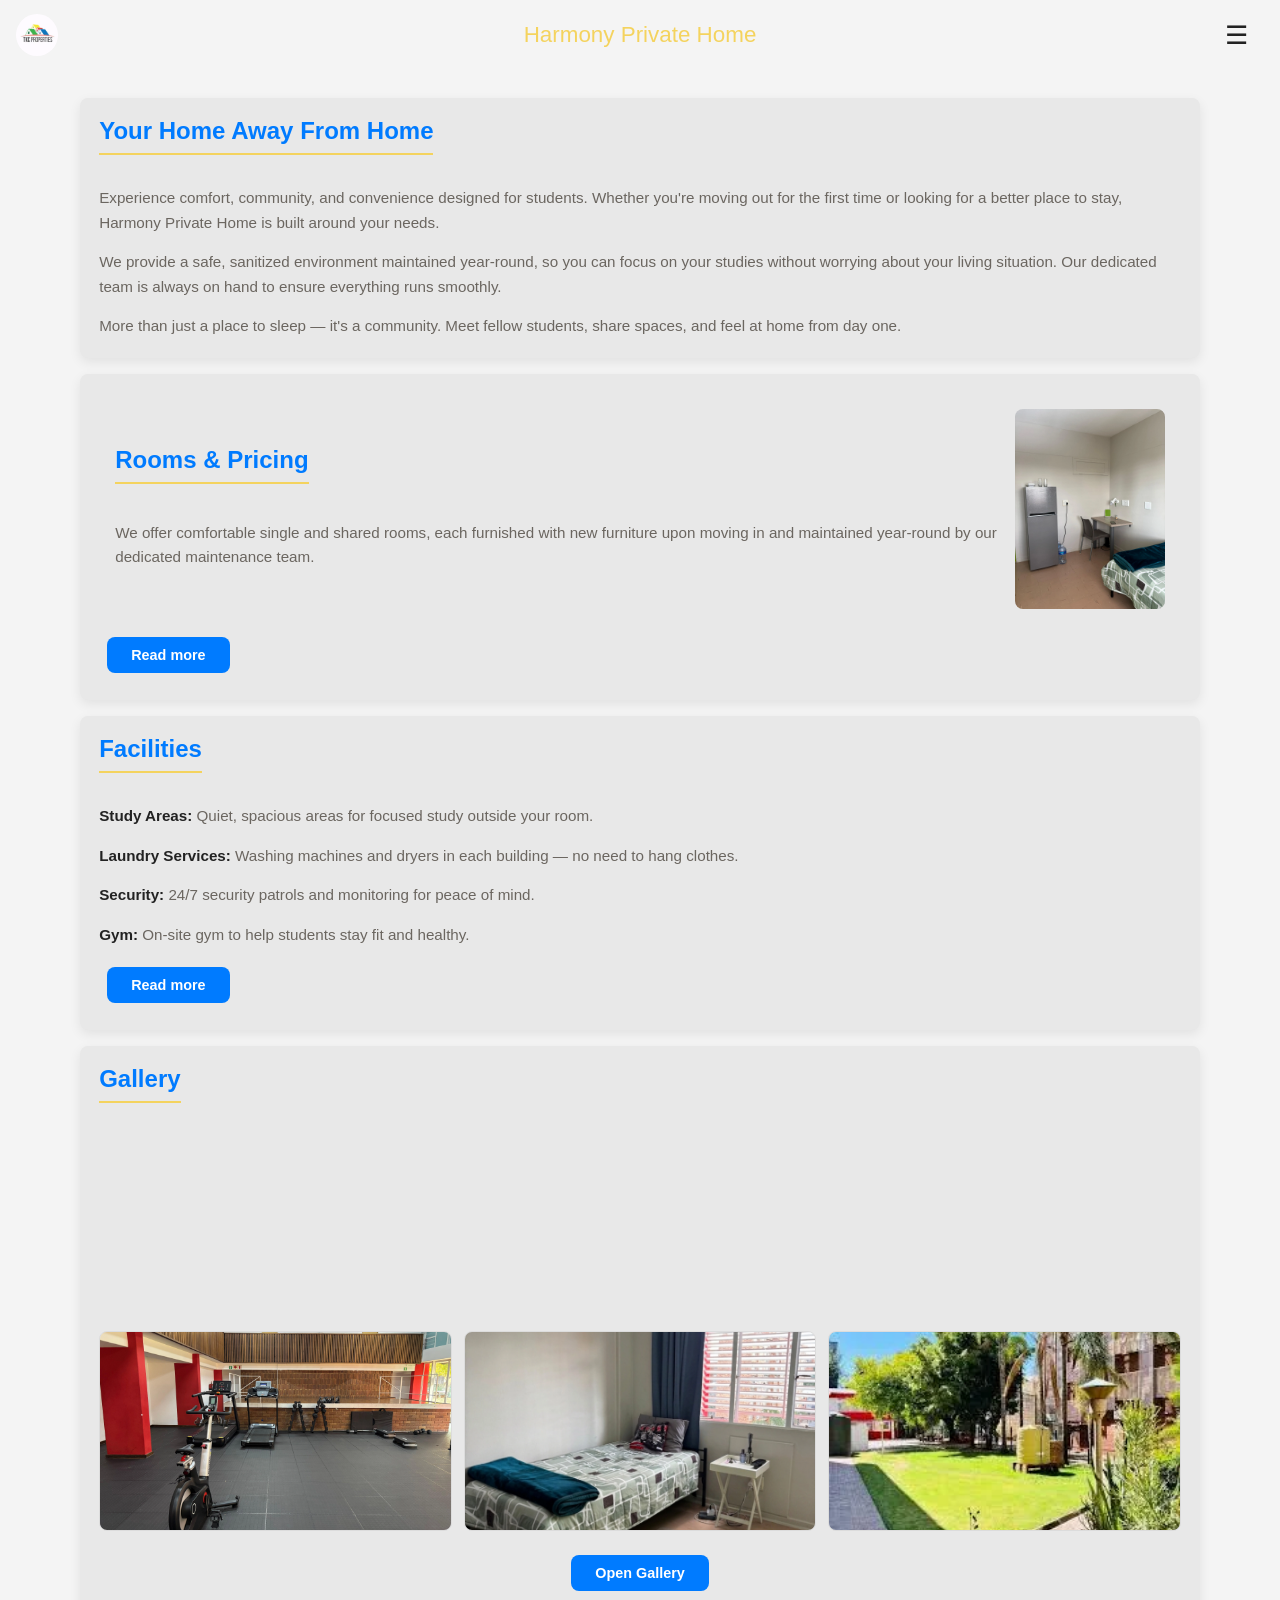
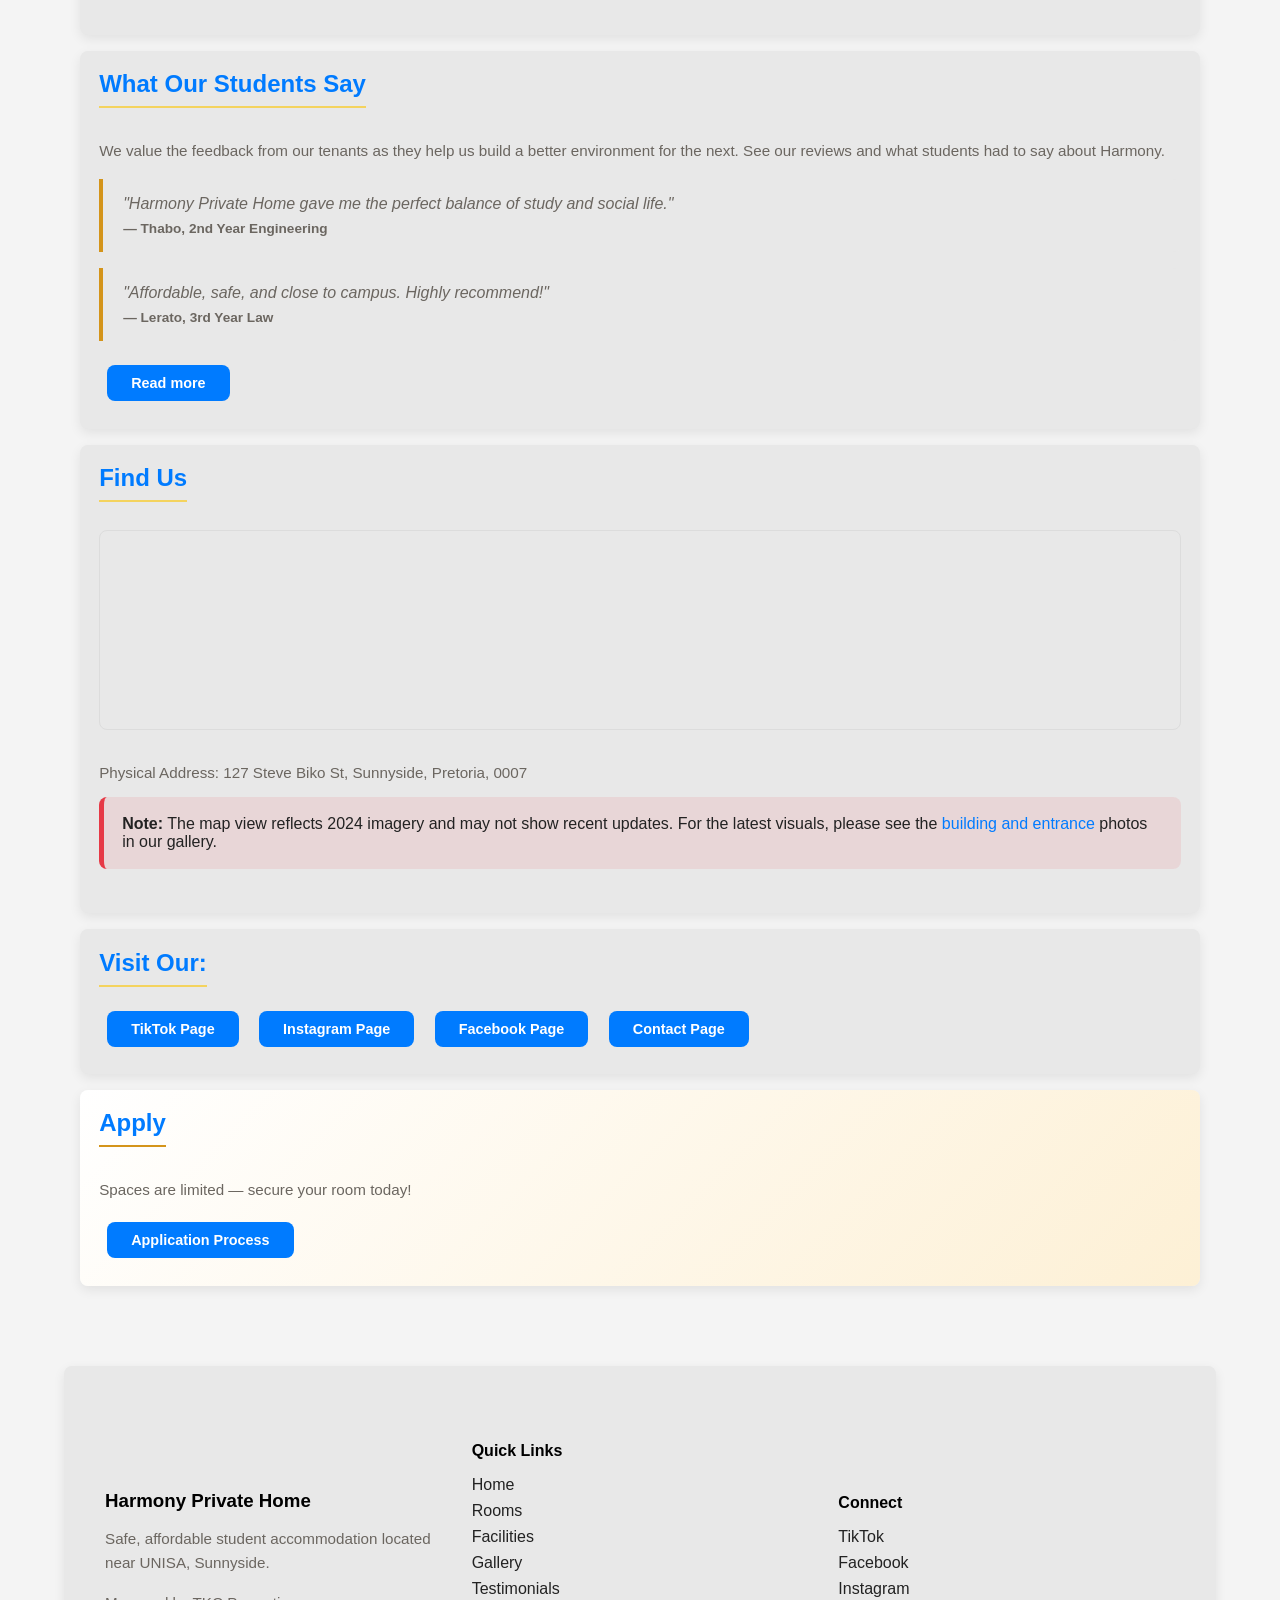
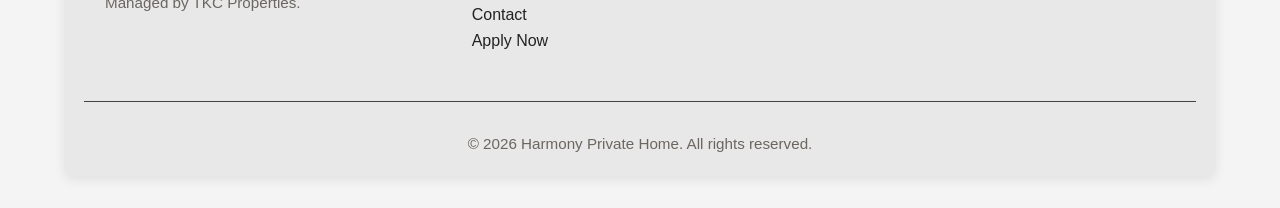
<file: index.html>
<!DOCTYPE html>
<html lang="en">
<head>
  <meta charset="UTF-8">
  <meta name="viewport" content="width=device-width, initial-scale=1.0">
  <title>Harmony Private Home - Student Accommodation</title>
  <link rel="stylesheet" href="css/base.css">
  <link rel="stylesheet" href="css/header.css">
  <link rel="stylesheet" href="css/layout.css">
  <link rel="stylesheet" href="css/contact.css">
  <link rel="stylesheet" href="css/gallery.css">
  <link rel="stylesheet" href="css/apply.css">
  <link rel="stylesheet" href="css/cards.css">
  <link rel="stylesheet" href="css/footer.css">
  <link rel="stylesheet" href="css/facilities.css">
  <link rel="stylesheet" href="css/testimonials.css">
  <link rel="stylesheet" href="css/buttons.css">
  <link rel="stylesheet" href="css/skeletons.css">
  <link rel="stylesheet" href="css/rooms.css">
  <link rel="stylesheet" href="css/dark-theme.css">
</head>




<body>
  <!-- Header -->
  <header>
    <h1>Harmony Private Home</h1>
  </header>
  
  <main id="content"></main>
  
  <div class="cards">
  <footer class="site-footer card">
  <div class="footer-container">

    <!-- About -->
    <div class="footer-about">
      <h3>Harmony Private Home</h3>
      <p>
        Safe, affordable student accommodation located near UNISA, Sunnyside.
      </p>
      <p class="managed-by">
        Managed by TKC Properties.
      </p>
    </div>

    <!-- Links -->
    <div class="footer-links">
      <h4>Quick Links</h4>
      <ul>
        <li><a href="#home">Home</a></li>
        <li><a href="#rooms">Rooms</a></li>
        <li><a href="#facilities">Facilities</a></li>
        <li><a href="#gallery">Gallery</a></li>
        <li><a href="#testimonials">Testimonials</a></li>
        <li><a href="#contact">Contact</a></li>
        <li><a href="#apply">Apply Now</a></li>
      </ul>
    </div>

    <!-- Social -->
    <div class="footer-socials">
      <h4>Connect</h4>
      <ul>
        <li><a href="https://www.tiktok.com/@tkcpropertiesstudent" target="_blank" rel="noopener noreferrer">TikTok</a></li>
        <li><a href="https://www.facebook.com/TKCProperties/" target="_blank" rel="noopener noreferrer">Facebook</a></li>
        <li><a href="https://www.instagram.com/" target="_blank" rel="noopener noreferrer">Instagram</a></li>
      </ul>
    </div>

  </div>

  <div class="footer-bottom">
    <p>&copy; 2026 Harmony Private Home. All rights reserved.</p>
  </div>
</footer>
</div>

<script type="module" src="js/app.js"></script>
</body>
</html>
</file>
<file: css/base.css>
/* ==============================
   ROOT (LIGHT THEME DEFAULT)
============================== */
:root {
    --bg: #f4f4f4;
    --surface: #ffffff;
    --surface2: #f0f0f0;
    --surface3: #e8e8e8;
    --border: #dcdcdc;
    --text: #222;
    --text-dim: #6b6660;
    --text-faint: #b0b0b0;

    --red: #e63946;
    --blue: #007BFF;
    --green: #6B8E23;
    --yellow: #f4d35e;
    
    --amber: #d4941a;
    --amber-dim: #fdf0d5;
    --amber-glow: #c2780a;
    
    --mark-bg: #fef3c7;
    --mark-fg: #b45309;
    
    --green-dim: #e8f5e0;
    --red-dim: #fee2e2;

    --session-london: #007BFF;
    --session-ny: #d4941a;
    --session-asia: #7c3aed;

    --shadow: 0 4px 12px rgba(0, 0, 0, 0.08);
    --radius: 8px;
    
    --anchor-hover: 0 0 10px rgba(0, 123, 255, 0.5);
}

/* ==============================
   GLOBAL (MOBILE FIRST)
============================== */
html {
  scroll-behavior: smooth;
  text-decoration: none;
  acroll-padding-top: 80px;
}

* {
  text-decoration: none;
  box-sizing: border-box;
}

body {
  margin: 0;
  font-family: Arial, sans-serif;
  color: var(--text);
  background: var(--bg);
  min-width: 300px;
}

body.no-scroll {
    overflow: hidden;
}
</file>
<file: css/header.css>
/* ==============================
   HEADER (FIXED - FLEXBOX)
============================== */
header {
  position: fixed;
  top: 0;
  left: 0;
  width: 100%;
  height: 70px;
  z-index: 1000;

  display: flex;
  justify-content: space-between;
  align-items: center;
  padding: 0.8rem 1rem;
  background: transparent;

  transition: transform 0.4s ease, opacity 0.4s ease;
  will-change: transform, opacity;
}

/* Scroll hide */
header.scrolled {
  transform: translateY(-100%);
  opacity: 0;
}

/* ==============================
   LOGO & LINK
============================== */
header a {
  display: flex;
  align-items: center;
}

.tkc-logo {
  width: 42px;
  height: 42px;
  border-radius: 50%;
  flex-shrink: 0;
}

/* ==============================
   TITLE
============================== */
header h1 {
  margin: 0;
  font-size: 1.2rem;
  font-weight: 500;
  color: var(--yellow);
  white-space: nowrap;

  position: absolute;
  left: 50%;
  transform: translateX(-50%);
  text-align: center;
}

/* ==============================
   SIDEBAR
============================== */
.sidebar {
  position: fixed;
  top: 0;
  right: -100%;
  width: min(260px, 80vw);
  height: 100%;
  background: var(--surface);
  padding: 2rem 1.5rem;
  transition: right 0.3s ease;
  z-index: 1100;
  box-shadow: -2px 0 10px rgba(0, 0, 0, 0.1);
}

.sidebar.active {
  right: 0;
}

.sidebar ul {
  list-style: none;
  padding: 0;
  margin-top: 2rem;
}

.sidebar li {
  margin: 1.5rem 0;
}

.sidebar a {
  color: var(--text);
  font-size: 1.1rem;
  transition: color 0.2s ease;
}

.sidebar a:hover {
  color: var(--red);
}

/* ==============================
   DESKTOP / LAPTOP
============================== */
@media (min-width: 480px) {
  header h1 {
    font-size: 1.4rem;
  }
}
</file>
<file: css/layout.css>
main {
  padding-top: 50px;
  margin: 0 auto;
}

/* ==============================
   HEADINGS
============================== */
h2 {
  color: var(--blue);
  margin: 0 0 1rem 0;
  padding-bottom: 0.5rem;
  border-bottom: 2px solid var(--yellow);
  font-size: 1.5rem;
}

/* ==============================
   OVERLAY
============================== */
.overlay {
  position: fixed;
  inset: 0;
  background: rgba(0, 0, 0, 0.4);
  opacity: 0;
  pointer-events: none;
  transition: opacity 0.3s ease;
  z-index: 1050;
}

.overlay.active {
  opacity: 1;
  pointer-events: all;
}

/* ==============================
   TESTIMONIALS
============================== */
blockquote {
  font-style: italic;
  margin: 1.5rem 0;
  padding: 1rem;
  border-left: 4px solid var(--yellow);
  background: rgba(244, 211, 94, 0.1);
  border-radius: var(--radius);
}

blockquote footer {
  margin-top: 0.5rem;
  font-weight: bold;
  color: var(--blue);
}

/* ==============================
   FORMS
============================== */
input,
textarea,
select {
  padding: 0.75rem;
  border-radius: 5px;
  border: 1px solid #ccc;
  background: var(--surface);
  color: var(--text);
  width: 100%;
  margin-bottom: 1rem;
  font-family: inherit;
}

input:focus,
textarea:focus,
select:focus {
  outline: none;
  border-color: var(--blue);
  box-shadow: 0 0 0 2px rgba(0, 123, 255, 0.1);
}

label {
  font-weight: bold;
  margin-bottom: 0.25rem;
  display: block;
}

/* ==============================
   UTILITIES
============================== */
.container {
  max-width: 1200px;
  margin: 0 auto;
}

.text-center { text-align: center; }
.mt-2 { margin-top: 1rem; }
.mb-2 { margin-bottom: 1rem; }

/* ==============================
   IFRAME
============================== */
iframe {
  width: 100%;
  height: 300px;
  border: 0;
  border-radius: 25px;
}

.card-image-container { 
    display: none; 
}

#inline-anchor {
    color: var(--blue);
}

.inline-anchor {
  margin-top: 6px;
  font-size: 0.85rem;
}

.inline-anchor,
.inline-anchor:visited {
  color: var(--blue);
  text-decoration: none;
  transition: text-shadow 0.3s ease;
}

@media (min-width: 480px) {
    .card-image-container { 
        display: block; 
    }
    
    .card-image-container img {
        max-width: 300px; 
        height: 200px; 
        border-radius: 8px;
    }
    
    .card-text-media {
        display: grid; 
        grid-template-columns: auto auto;  
        align-items: center; 
        padding: 1rem;
    }
}

@media (min-width: 1024px) {
}
</file>
<file: css/contact.css>
#message {
    max-width: 780px;
}
</file>
<file: css/gallery.css>
/* ==============================
   CATEGORY CARD (MOBILE FIRST)
============================== */
.category-card {
  background: var(--surface);
  margin: 1rem;
  padding: 1rem;
  border-radius: var(--radius);
  box-shadow: var(--shadow);
  max-width: 1200px;
}

/* ==============================
   GALLERY PAGE (MOBILE FIRST)
   Structure: .gallery > .card > .image-grid > img
============================== */
.gallery {
  display: block;
}

.image-grid {
  display: grid;
  grid-template-columns: repeat(auto-fit, minmax(100px, 1fr));
  gap: 1rem;
  margin-top: 1rem;
}

.image-grid img, video {
  width: 100%;
  height: 150px;
  object-fit: cover;
  border-radius: var(--radius);
  cursor: pointer;
  transition: transform 0.2s ease;
}

.image-grid img:hover {
  transform: scale(1.03);
}

/* ==============================
   HOME PAGE GALLERY PREVIEW (MOBILE FIRST)
   Structure: .card > .gallery > img (x3) + .gallery-btn-container
============================== */
.card .gallery {
  display: flex;
  flex-wrap: wrap;
  flex-direction: row;
  gap: 0.75rem;
  margin-bottom: 1rem;
}

.card .gallery img {
  flex: 1;
  width: 0;
  height: 200px;
  object-fit: cover;
  border-radius: 8px;
  border: 1px solid var(--border);
  transition: transform 0.2s ease;
}

.card .gallery img:hover {
  transform: scale(1.03);
}

.card .gallery-empty {
  background: var(--surface2);
  border: 2px dashed var(--border);
  border-radius: 8px;
  padding: 2rem;
  text-align: center;
  width: 100%;
}

.card .gallery-empty p {
  color: var(--text-faint);
  margin: 0.25rem 0;
}

.card .gallery-btn-container {
  width: 100%;
  text-align: center;
  margin-top: 0.25rem;
}

/* ==============================
   LIGHTBOX
============================== */
.lightbox {
  position: fixed;
  inset: 0;
  background: rgba(0, 0, 0, 0.9);
  display: none;
  z-index: 1000;
}

/* center ONLY image using flex */
.lightbox.active {
  display: flex;
  align-items: center;
  justify-content: center;
}

/* image stays centered */
.lightbox img {
  max-width: 90%;
  max-height: 90%;
  border-radius: var(--radius);
}

/* ==============================
   LAPTOP / DESKTOP
============================== */
@media (min-width: 480px) {

  .category-card {
    margin: 2rem auto;
    padding: 1.5rem;
  }

  .image-grid {
    grid-template-columns: repeat(auto-fit, minmax(300px, 1fr));
    gap: 12px;
    margin-top: 1rem;
  }

  .image-grid img {
    height: 220px;
  }
}
</file>
<file: css/apply.css>
#application-card h1 {
  color: var(--blue);
  margin-bottom: 20px;
  font-size: 2rem;
}

.important {
  background: rgba(230, 57, 70, 0.1);
  border-left: 5px solid var(--red);
  padding: 18px;
  border-radius: var(--radius);
  margin-bottom: 25px;
}

#application-card .important strong {
  color: var(--red);
}

#application-card p {
  line-height: 1.7;
  margin-bottom: 16px;
}

#application-card .documents {
  margin-top: 20px;
  padding: 25px;
  border-radius: var(--radius);
}

#application-card .documents h2 {
  color: var(--green);
  margin-bottom: 15px;
  font-size: 1.4rem;
}

#application-card .documents ul {
  list-style: none;
}

#application-card .documents li {
  background: var(--surface);
  margin-bottom: 12px;
  padding: 14px;
  border-left: 4px solid var(--yellow);
  border-radius: 6px;
  box-shadow: 0 2px 6px rgba(0,0,0,0.04);
}

#application-card #ending-message {
  font-weight: bold;
}

@media (max-width: 600px) {
  .container {
    padding: 25px;
}

h1 {
    font-size: 1.6rem;
  }
}
</file>
<file: css/cards.css>
/* ── Page Heading ── */
#content > h2 {
  color: var(--text);
  font-size: 2rem;
  margin-bottom: 0.5rem;
}

#content > p {
  color: var(--text-dim);
  font-size: 1.1rem;
  margin-bottom: 2rem;
  max-width: 700px;
}

.cards {
    max-width: 1200px;
    width: 90%;
    margin: 0 auto;
    gap: 2rem;
    padding: 2rem 0;
}

.card:hover {
  box-shadow: 0 4px 12px rgba(0, 0, 0, 0.08);
  border-color: var(--text-faint);
}

/* ==============================
   CARDS (MOBILE FIRST)
============================== */
.card {
  background: var(--surface3);
  margin: 1rem;
  padding: 1.2rem;
  border-radius: var(--radius);
  box-shadow: var(--shadow);
  transition: transform 0.3s ease;
  max-width: 1200px;
}

.card:hover {
  transform: translateY(-5px);
}

.card h2 {
  color: var(--    blue);
  margin-top: 0;
  border-bottom: 2px solid var(--yellow);
  padding-bottom: 0.5rem;
  display: inline-block;
}

.card p {
  color: var(--text-dim);
  font-size: 0.95rem;
  line-height: 1.6;
  margin-bottom: 0.75rem;
}

.card p:last-child {
  margin-bottom: 0;
}

.card strong {
  color: var(--text);
}

/* ── Blockquotes (Testimonials) ── */
.card blockquote {
  background: var(--surface3);
  border-left: 4px solid var(--amber);
  border-radius: 0 8px 8px 0;
  margin: 1rem 0;
  padding: 1rem 1.25rem;
  font-style: italic;
  color: var(--text-dim);
}

.card blockquote cite {
  display: block;
  margin-top: 0.5rem;
  font-style: normal;
  font-weight: 600;
  color: var(--text-dim);
  font-size: 0.85rem;
}

/* ── Map iFrame ── */
.card iframe {
  width: 100%;
  height: 200px;
  border: 1px solid var(--border);
  border-radius: 8px;
  margin: 0.75rem 0;
}

/* ── Special cards accent ── */
.special-card {
  border-color: var(--amber);
  background: linear-gradient(135deg, var(--surface) 0%, var(--amber-dim) 100%);
}

.special-card h2 {
  border-bottom-color: var(--amber);
}

/* ── Facilities list spacing ── */
.card:nth-child(2) p {
  padding: 0.35rem 0;

  margin-bottom: 0;
}

.card:nth-child(2) p:last-child {
  border-bottom: none;
}

/* ── Responsive ── */
@media (max-width: 768px) {
  .cards {
    grid-template-columns: 1fr;
  }
  
  .gallery {
    grid-template-columns: 1fr;
  }
  
  #content > h2 {
    font-size: 1.5rem;
  }
}
</file>
<file: css/footer.css>
/* Footer Styling (MOBILE FIRST) */
.site-footer {
  background-color: var(--surface3);
  color: #222;
  padding: 40px 20px 20px;
  font-family: Arial, sans-serif;
  min-width: 200px;
  margin: 0;
}

.footer-container {
  display: flex;
  flex-direction: column;
  align-items: center;
  text-align: center;
  max-width: 1100px;
  margin: 0 auto;
}

.footer-container div {
  width: 90%;
  max-width: 300px;
  margin: 10px 0;
}

.site-footer h3,
.site-footer h4 {
  color: #000;
  margin-bottom: 10px;
  text-align: center;
}

.footer-links ul,
.footer-socials ul {
  list-style: none;
  padding: 0;
  text-align: center;
}

.footer-links li,
.footer-socials li {
  margin-bottom: 8px;
}

.footer-links a,
.footer-socials a {
  color: #222;
  text-decoration: none;
  transition: color 0.3s ease;
}

.footer-links a:hover,
.footer-socials a:hover {
  color: #0077cc;
}

.footer-bottom {
  text-align: center;
  border-top: 1px solid #444;
  margin-top: 20px;
  padding-top: 15px;
  font-size: 0.9rem;
  color: #555;
}

.site-credit {
  margin-top: 6px;
  font-size: 0.85rem;
}

.site-credit a,
.site-credit a:visited {
  color: var(--blue);
  text-decoration: none;
  transition: text-shadow 0.3s ease;
}

footer a:hover {
  text-shadow: 0 0 10px rgba(0, 123, 255, 0.5);
}

/* LAPTOP / DESKTOP */
@media (min-width: 480px) {
  .footer-container {
    flex-direction: row;
    justify-content: space-between;
    text-align: left;
  }

  .footer-container div {
    flex: 1 1 250px;
    margin: 15px;
    width: auto;
    max-width: none;
  }

  .site-footer h3,
  .site-footer h4 {
    text-align: left;
  }

  .footer-links ul,
  .footer-socials ul {
    text-align: left;
  }
}
</file>
<file: css/facilities.css>
.facilities-intro {
  color: var(--text-dim);
  margin-bottom: 1.5rem;
}

.facilities-list {
  display: flex;
  flex-direction: column;
  gap: 0.75rem;
}

.facility-item {
  display: flex;
  align-items: flex-start;
  gap: 1rem;
  padding: 1rem;
  background: var(--surface);
  border: 1px solid var(--border);
  border-radius: var(--radius);
  transition: transform 0.2s ease, box-shadow 0.2s ease;
}

.facility-item:hover {
  transform: translateX(4px);
  box-shadow: var(--shadow);
}

.facility-icon {
  font-size: 1.75rem;
  flex-shrink: 0;
  line-height: 1;
}

.facility-info {
  display: flex;
  flex-direction: column;
  gap: 0.2rem;
}

.facility-name {
  margin: 0;
  font-size: 1rem;
  font-weight: 700;
  color: var(--text);
}

.facility-desc {
  margin: 0;
  font-size: 0.9rem;
  color: var(--text-dim);
  line-height: 1.5;
}
</file>
<file: css/testimonials.css>
/* ==============================
   TESTIMONIALS LOADING
============================== */
.testimonials-loading {
  display: flex;
  justify-content: center;
  align-items: center;
  font-size: 1.5rem;
  padding: 3rem;
  color: var(--text-dim);
  width: 100%;
  text-align: center;
}
</file>
<file: css/buttons.css>
/* ── Buttons ── */
.btn {
  display: inline-block;
  padding: 0.625rem 1.5rem;
  background: #007BFF;
  color: #fff;
  text-decoration: none;
  border-radius: 8px;
  font-weight: 600;
  font-size: 0.9rem;
  border: none;
  cursor: pointer;
  transition: background 0.2s ease, box-shadow 0.2s ease, transform 0.15s ease;
  margin: 0.5rem;
}

.btn:hover {
  background: #0056b3;
  box-shadow: 0 0 10px rgba(0, 123, 255, 0.5);
  transform: translateY(-1px);
}

.btn:active {
  transform: translateY(0);
  box-shadow: none;
}

/* Close button */
.close-btn {
  position: absolute;
  top: 1rem;
  right: 1rem;
  font-size: 1.5rem;
  background: transparent;
  border: none;
  cursor: pointer;
  color: var(--text);
  padding: 0.5rem;
  transition: color 0.2s ease;
}

.close-btn:hover {
  color: var(--red);
}

#lightbox-close {
    color: white;
}

/* ==============================
   MENU BUTTON
============================== */
.menu-btn {
  flex-shrink: 0;
  font-size: 1.6rem;
  background: transparent;
  border: none;
  color: var(--text);
  cursor: pointer;
  padding: 0.5rem 1rem;
  border-radius: 15px;
  transition: transform 0.2s ease, color 0.2s ease;
}

.menu-btn:hover {
  transform: scale(1.1);
  color: darkgrey;
}

@media (min-width: 480px) {
    .contact-buttons {
        grid-template-columns: repeat(4, 1fr);
    }
}
</file>
<file: css/skeletons.css>
.skeleton-wrapper {
    transition: opacity 0.3s ease;
}

.skeleton-wrapper.removing {
    opacity: 0;
}
    
.skeleton {
    background-color: var(--surface2);
    border-radius: var(--radius);
    overflow: hidden;
    position: relative;
}

.skeleton::after {
    content: "";
    position: absolute;
    inset: 0;
    background: linear-gradient(
        90deg,
        transparent 0%,
        var(--surface3) 50%,
        transparent 100%
    );
    animation: shimmer 1.5s infinite;
}

@keyframes shimmer {
    0% { transform: translateX(-100%); }
    100% { transform: translateX(100%); }
}
</file>
<file: css/rooms.css>
.accommodation-container {
    max-width: 750px;
    width: 100%;
    background: var(--surface);
    border-radius: 32px;
    box-shadow: var(--shadow);
    overflow: hidden;
}

.price-section {
    display: flex;
    flex-wrap: wrap;
    gap: 1.2rem;
    margin-bottom: 2rem;
}

.price-card {
    flex: 1 1 200px;
    background: var(--surface2);
    border: 1px solid var(--border);
    border-radius: var(--radius);
    padding: 1.5rem 1rem;
    text-align: center;
    transition: all 0.3s;
    box-shadow: var(--shadow);
}

.price-card:hover {
    border-color: var(--blue);
    box-shadow: 0 12px 24px -8px rgba(0, 123, 255, 0.15);
    transform: translateY(-3px);
}

.price-card .room-type {
    font-size: 1.1rem;
    font-weight: 600;
    text-transform: uppercase;
    letter-spacing: 0.5px;
    color: var(--text-dim);
    margin-bottom: 0.5rem;
}

.price-card .price {
    font-size: 2.8rem;
    font-weight: 800;
    color: var(--text);
    line-height: 1.1;
}

.price-card .price span {
    font-size: 1rem;
    font-weight: 500;
    color: var(--text-dim);
}

.price-card .per-month {
    font-size: 0.9rem;
    color: var(--text-dim);
    margin-top: 0.2rem;
}

.price-card .availability {
    margin-top: 0.8rem;
    font-size: 0.9rem;
    font-weight: 600;
    display: flex;
    align-items: center;
    justify-content: center;
    gap: 0.3rem;
}

.available {
    color: var(--green);
}

.limited {
    color: var(--amber);
}

.info-grid {
    display: grid;
    grid-template-columns: repeat(auto-fit, minmax(160px, 1fr));
    gap: 1rem;
    margin: 1.5rem 0 1.8rem;
}

.info-item {
    background: var(--surface2);
    border-radius: var(--radius);
    padding: 1rem 0.8rem;
    display: flex;
    align-items: center;
    gap: 0.7rem;
    font-size: 0.95rem;
    color: var(--text);
    border: 1px solid var(--border);
}

.info-item i {
    font-size: 1.4rem;
    color: var(--blue);
    width: 30px;
    text-align: center;
}

.description {
    background: var(--surface2);
    border-radius: var(--radius);
    padding: 1.4rem 1.5rem;
    margin: 1.3rem 0 1.8rem;
    border-left: 5px solid var(--blue);
}

.description p {
    font-size: 1rem;
    line-height: 1.6;
    color: var(--text-dim);
}

.features-title {
    font-weight: 700;
    font-size: 1.1rem;
    margin-bottom: 0.8rem;
    color: var(--text);
    display: flex;
    align-items: center;
    gap: 0.4rem;
}

.features-list {
    list-style: none;
    display: flex;
    flex-wrap: wrap;
    gap: 0.6rem 1.2rem;
}

.features-list li {
    display: flex;
    align-items: center;
    gap: 0.4rem;
    font-size: 0.95rem;
    color: var(--text);
}

.features-list i {
    color: var(--green);
    font-size: 0.9rem;
}

.cta {
    display: flex;
    gap: 1rem;
    flex-wrap: wrap;
    margin-top: 1.8rem;
}

@media (max-width: 480px) {
    .price-card .price {
        font-size: 2.3rem;
    }
}
</file>
<file: css/dark-theme.css>
@media (prefers-color-scheme: dark) {

  :root {
    --bg: #0f0f13;
    --surface: #1a1a24;
    --surface2: #22222e;
    --surface3: #2a2a38;
    --border: #3a3a4a;
    --text: #e8e8f0;
    --text-dim: #9a96a8;
    --text-faint: #6b6678;

    --red: #ff6b6b;
    --blue: #5b9cf5;
    --green: #8bc34a;
    --yellow: #f4d35e;
    
    --amber: #f0b944;
    --amber-dim: #3d3018;
    --amber-glow: #f0b944;
    
    --mark-bg: #3d2e0a;
    --mark-fg: #f0b944;
    
    --green-dim: #1a2e12;
    --red-dim: #3d1818;

    --session-london: #5b9cf5;
    --session-ny: #f0b944;
    --session-asia: #a78bfa;

    --shadow: 0 4px 12px rgba(0, 0, 0, 0.4);
        
    --anchor-hover: 0 0 10px rgba(91, 156, 245, 0.5);
  }
  
  /* ── Dark Theme Buttons ── */
  .btn {
    display: inline-block;
    padding: 0.625rem 1.5rem;
    background: var(--blue);
    color: #fff;
    text-decoration: none;
    border-radius: 8px;
    font-weight: 600;
    font-size: 0.9rem;
    border: none;
    cursor: pointer;
    transition: background 0.2s ease, box-shadow 0.2s ease, transform 0.15s ease;
  }
  
  main, body, .cards {
    background: var(--bg);
    color: var(--text);
  }

  .sidebar {
    border-left: 1px solid rgba(255,255,255,0.05);
  }
  
  .menu-btn {
    color: var(--text);
  }

  .overlay {
    background: rgba(0,0,0,0.6);
  }

  .site-footer {
    background: #222;
    color: #eee;
  }

  .site-footer h3,
  .site-footer h4 {
    color: #fff;
  }

  .footer-links a,
  .footer-socials a {
    color: #eee;
  }

  .footer-links a:hover,
  .footer-socials a:hover {
    color: #00aaff;
  }

  .footer-bottom {
    border-top: 1px solid #ccc;
    color: #555;
  }
  
  #footer-section {
    background-color: #111;
    color: white;
  }
}
</file>
